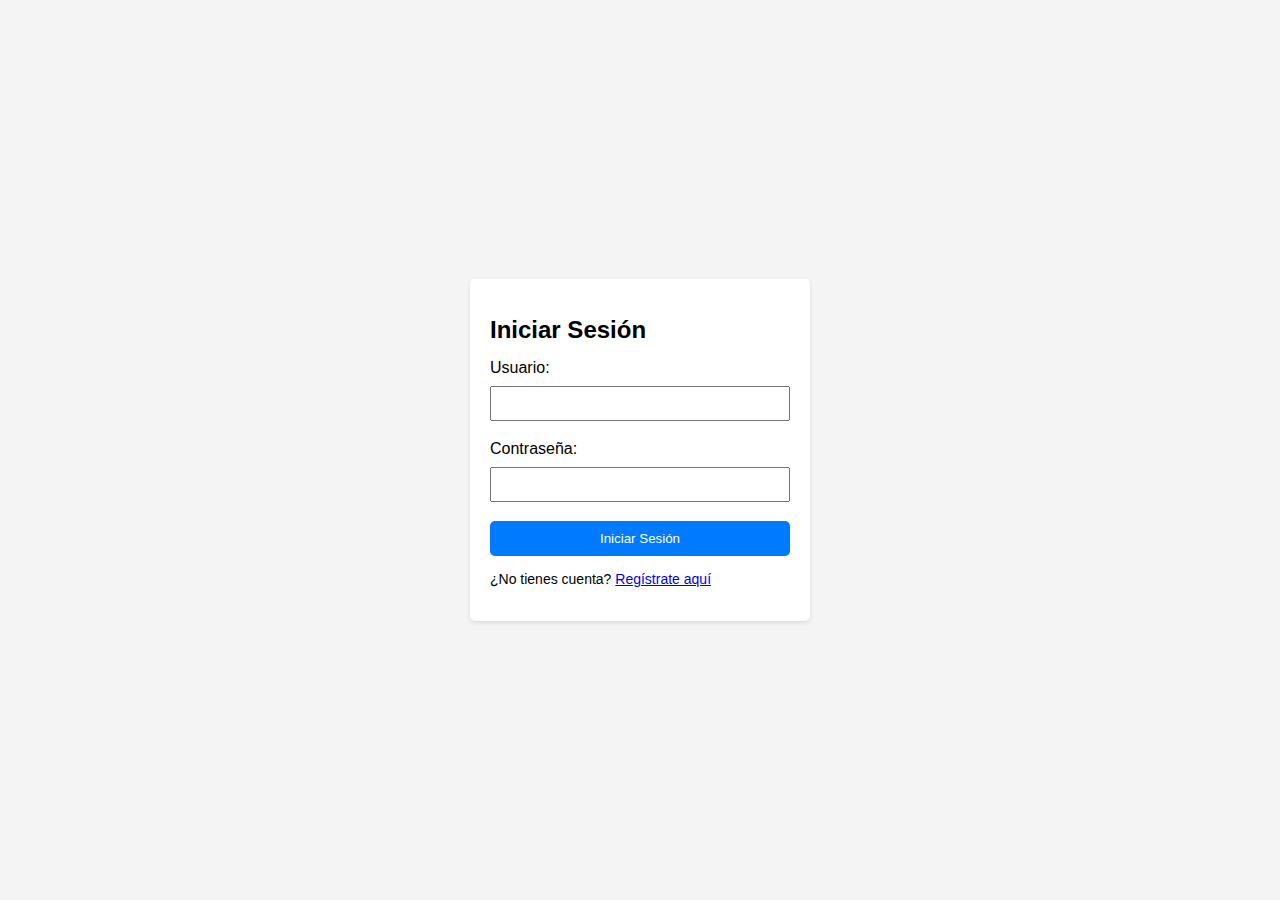
<file: target/redsocial-atlas-1.0-SNAPSHOT/login.html>
<!DOCTYPE html>
<html lang="es">
<head>
  <meta charset="UTF-8">
  <meta name="viewport" content="width=device-width, initial-scale=1.0">
  <title>Login</title>
  <link rel="stylesheet" href="css/styles.css">
</head>
<body>
  <div class="container">
    <h1>Iniciar Sesión</h1>
    <form id="login-form">
      <div class="form-group">
        <label for="username">Usuario:</label>
        <input type="text" id="username" name="username" required>
      </div>
      <div class="form-group">
        <label for="password">Contraseña:</label>
        <input type="password" id="password" name="password" required>
      </div>
      <button type="submit">Iniciar Sesión</button>
      <p>¿No tienes cuenta? <a href="register.html">Regístrate aquí</a></p>
    </form>
  </div>

  <script src="js/scripts.js"></script>
  <script src="js/jquery-1.11.0.min.js"></script>
  <script src="js/bootstrap.min.js"></script>
</body>
</html>
</file>
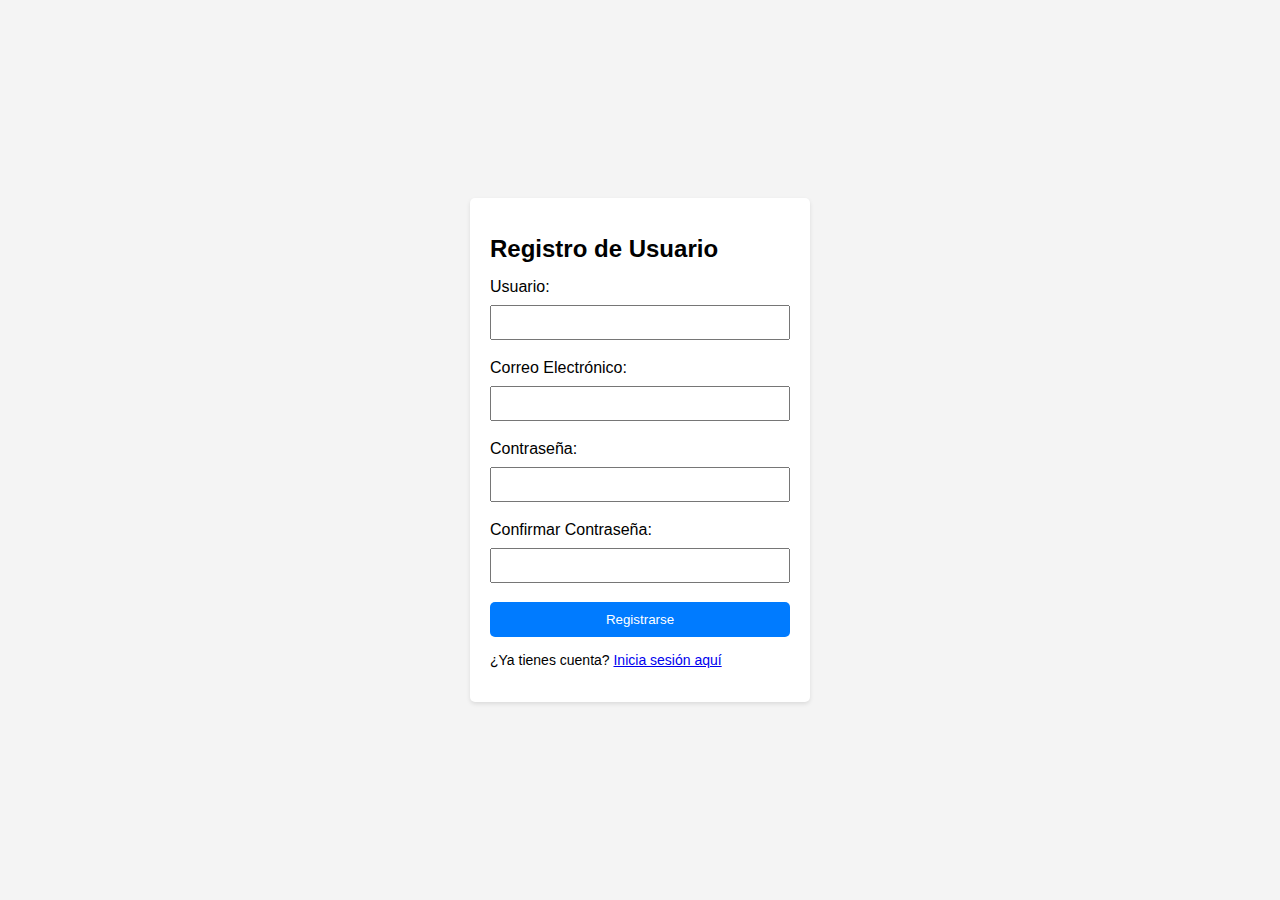
<file: target/redsocial-atlas-1.0-SNAPSHOT/register.html>
<!DOCTYPE html>
<html lang="es">
<head>
  <meta charset="UTF-8">
  <meta name="viewport" content="width=device-width, initial-scale=1.0">
  <title>Registro</title>
  <link rel="stylesheet" href="css/styles.css">
</head>
<body>
  <div class="container">
    <h1>Registro de Usuario</h1>
    <form id="register-form">
      <div class="form-group">
        <label for="username">Usuario:</label>
        <input type="text" id="username" name="username" required minlength="3">
      </div>
      <div class="form-group">
        <label for="email">Correo Electrónico:</label>
        <input type="email" id="email" name="email" required>
      </div>
      <div class="form-group">
        <label for="password">Contraseña:</label>
        <input type="password" id="password" name="password" required minlength="6">
      </div>
      <div class="form-group">
        <label for="confirm-password">Confirmar Contraseña:</label>
        <input type="password" id="confirm-password" name="confirm-password" required>
      </div>
      <button type="submit">Registrarse</button>
      <p>¿Ya tienes cuenta? <a href="login.html">Inicia sesión aquí</a></p>
    </form>
  </div>

  <script src="js/scripts.js"></script>
  <script src="js/jquery-1.11.0.min.js"></script>
  <script src="js/bootstrap.min.js"></script>
</body>
</html>
</file>
<file: target/redsocial-atlas-1.0-SNAPSHOT/css/styles.css>
body {
  font-family: Arial, sans-serif;
  background-color: #f4f4f4;
  margin: 0;
  padding: 0;
  display: flex;
  justify-content: center;
  align-items: center;
  height: 100vh;
}

.container {
  background: #fff;
  padding: 20px;
  border-radius: 5px;
  box-shadow: 0 2px 4px rgba(0, 0, 0, 0.1);
  width: 300px;
}

h1 {
  font-size: 24px;
  margin-bottom: 15px;
}

.form-group {
  margin-bottom: 15px;
}

label {
  display: block;
  margin-bottom: 5px;
}

input[type="text"],
input[type="email"],
input[type="password"] {
  width: 100%;
  padding: 8px;
  margin: 4px 0;
  box-sizing: border-box;
}

button {
  width: 100%;
  padding: 10px;
  background-color: #007bff;
  color: #fff;
  border: none;
  border-radius: 5px;
  cursor: pointer;
}

button:hover {
  background-color: #0056b3;
}

p {
  margin-top: 15px;
  font-size: 14px;
}
</file>
